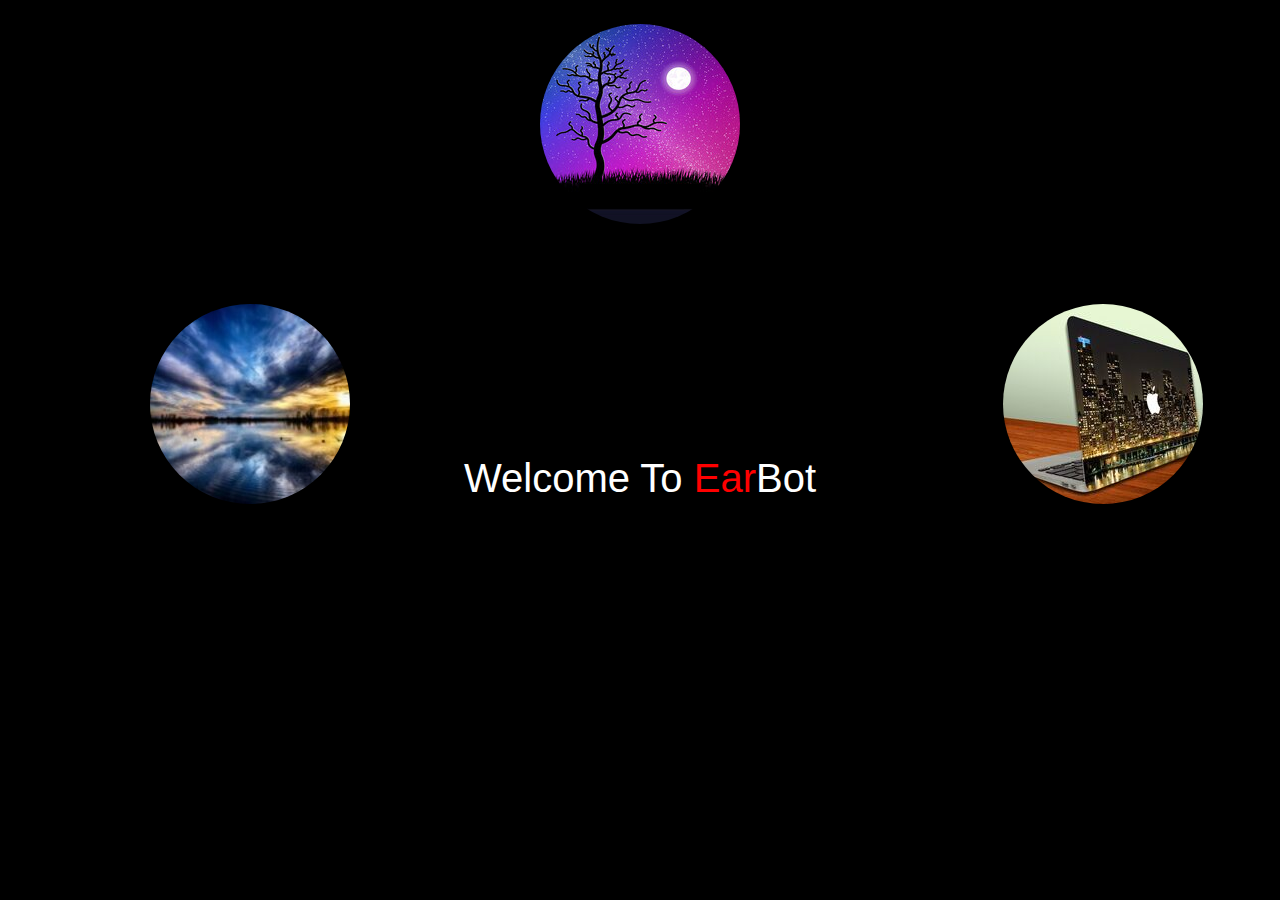
<file: index.html>
<!DOCTYPE html>
<html lang="en">

<head>
    <meta charset="UTF-8">
    <meta http-equiv="X-UA-Compatible" content="IE=edge">
    <meta name="viewport" content="width=device-width, initial-scale=1.0">
    <link rel="stylesheet" href="https://cdn.jsdelivr.net/npm/bootstrap@4.6.1/dist/css/bootstrap.min.css">
    <link rel="stylesheet" href="https://cdnjs.cloudflare.com/ajax/libs/font-awesome/4.7.0/css/font-awesome.min.css">
    <link rel="stylesheet" href="css/style.css">
    <title>Document</title>
</head>

<body style="background:black;">
    <div class="container-fluid">
        <div class="row">
            <div class="col-lg-4 col-md-4 col-12  tr1">
                <a href="home.html">
                    <img src="images/q1.jpg" class="hov2"></a>
            </div>
            <div class="col-lg-4 col-md-4 col-12 py-4 text-center">
                <a href="home.html">
                    <img src="images/q2.jpg" class="j33"></a>
                <div class="tr3">
                    <h1 class="text-white">Welcome To <span style="color: red">Ear</span>Bot</h1>
                </div>
            </div>
            <div class="col-lg-4 col-md-4 col-12 tr2">
                <a href="home.html">
                    <img src="images/q3.jpg" class="hov3"></a>
            </div>

        </div>
    </div>
    <!-- jQuery library -->
    <script src="https://cdn.jsdelivr.net/npm/jquery@3.6.0/dist/jquery.slim.min.js"></script>

    <!-- Popper JS -->
    <script src="https://cdn.jsdelivr.net/npm/popper.js@1.16.1/dist/umd/popper.min.js"></script>

    <!-- Latest compiled JavaScript -->
    <script src="https://cdn.jsdelivr.net/npm/bootstrap@4.6.1/dist/js/bootstrap.bundle.min.js"></script>
</body>

</html>
</file>
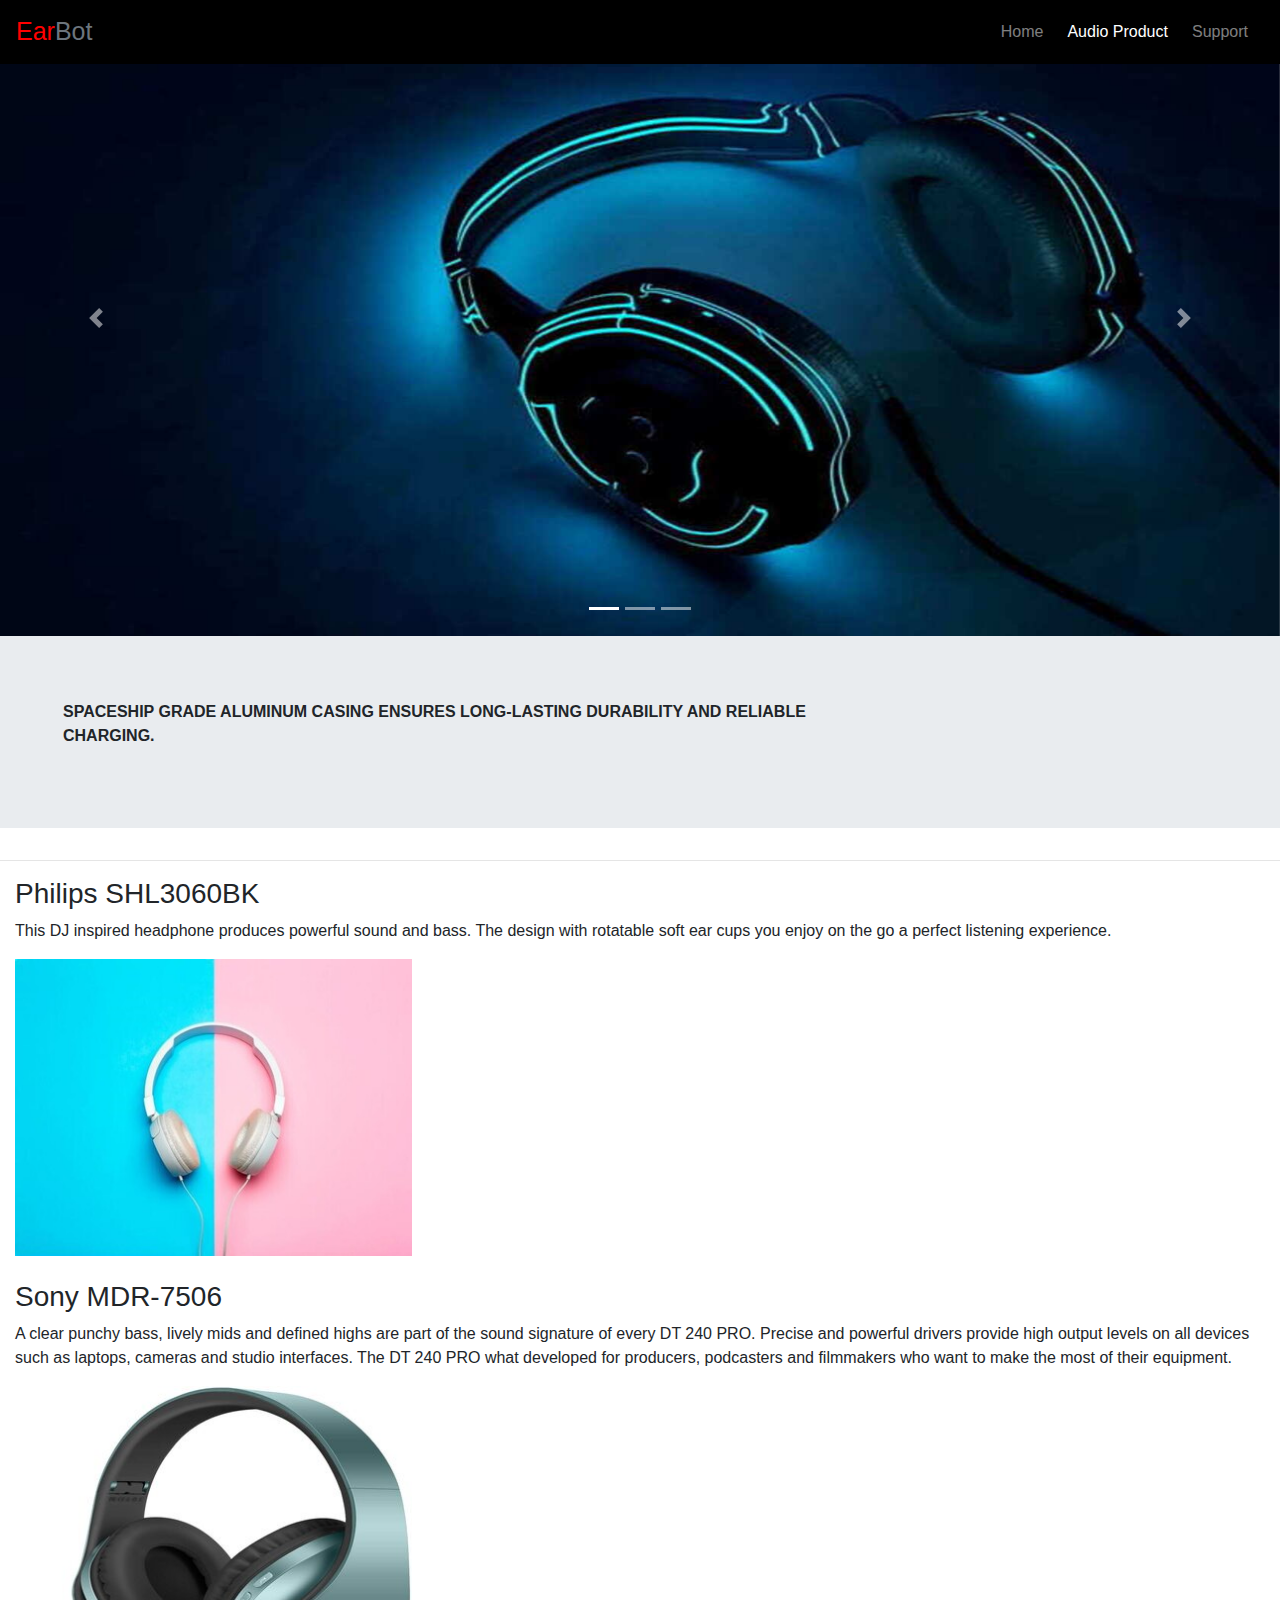
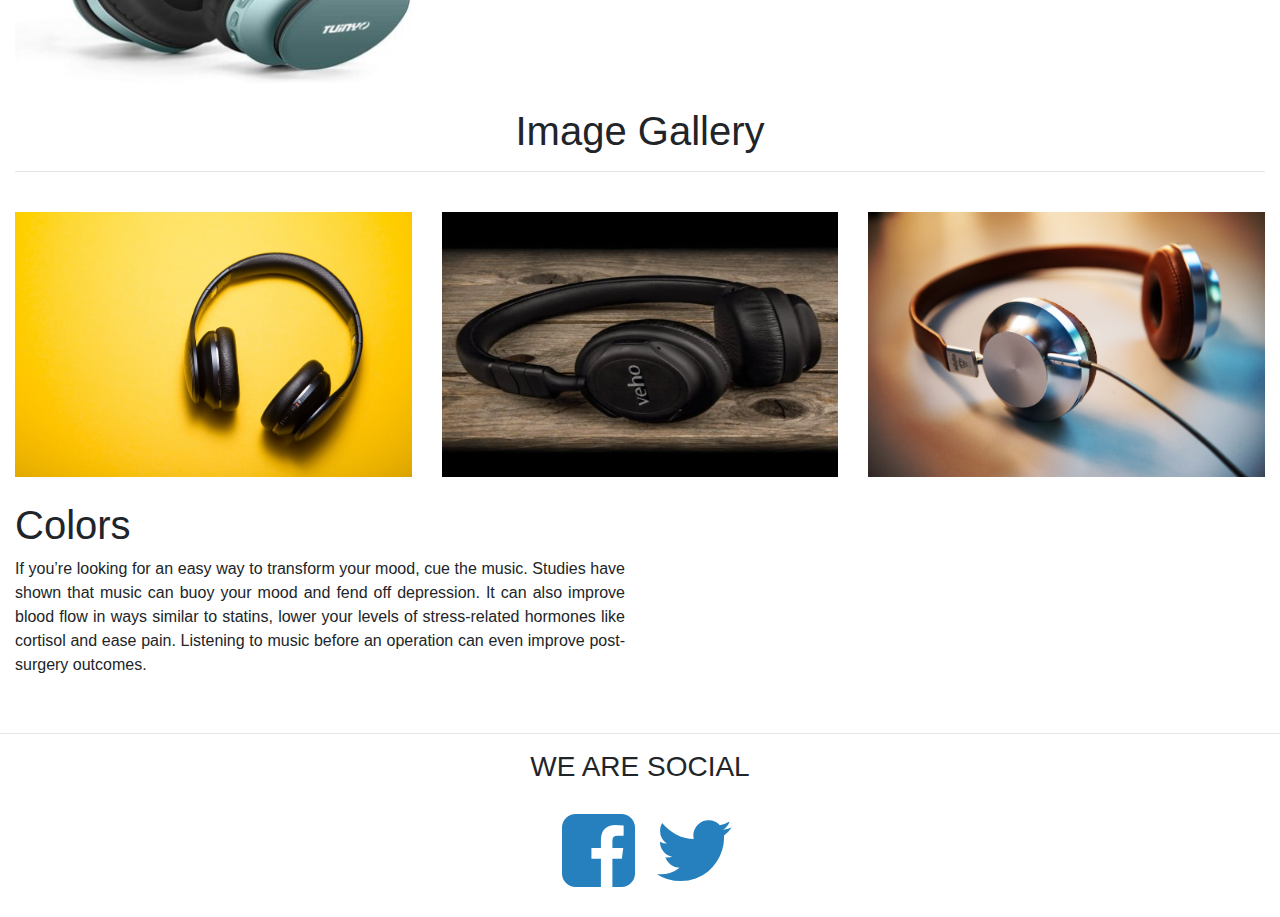
<file: connect.html>
<!DOCTYPE html>
<html lang="en">

<head>
    <meta charset="UTF-8">
    <meta http-equiv="X-UA-Compatible" content="IE=edge">
    <meta name="viewport" content="width=device-width, initial-scale=1.0">
    <!-- Latest compiled and minified CSS -->
    <link rel="stylesheet" href="https://cdn.jsdelivr.net/npm/bootstrap@4.6.1/dist/css/bootstrap.min.css">
    <link rel="stylesheet" href="https://cdnjs.cloudflare.com/ajax/libs/font-awesome/4.7.0/css/font-awesome.min.css">
    <link rel="stylesheet" href="css/style.css">
    <link rel="preconnect" href="https://fonts.googleapis.com">
    <link rel="preconnect" href="https://fonts.gstatic.com" crossorigin>
</head>

<body>
    <nav class="navbar fixed-top navbar-expand-lg navbar-dark navbar-inverse">
        <a class="navbar-brand text-muted" href="#" style="font-size: 25px"><span style="color: red">Ear</span>Bot</a
        >
        <button class="navbar-toggler" type="button" data-toggle="collapse" data-target="#navbarNav" aria-controls="navbarNav" aria-expanded="false" aria-label="Toggle navigation">
    <span class="navbar-toggler-icon"></span>
  </button>
        <div class="collapse navbar-collapse justify-content-end" id="navbarNav">
            <ul class="navbar-nav">
                 <li class="nav-item pr-2">
            <a class="nav-link" href="home.html">Home</a>
        </li>
        <li class="nav-item active pr-2">
            <a class="nav-link" href="#">Audio Product</a>
        </li>
        <li class="nav-item pr-2">
            <a class="nav-link" href="support.html">Support</a>
        </li>
        </ul>
        </div>
    </nav>
    <div id="carouselExampleIndicators" class="carousel slide" data-ride="carousel">
        <ol class="carousel-indicators">
            <li data-target="#carouselExampleIndicators" data-slide-to="0" class="active"></li>
            <li data-target="#carouselExampleIndicators" data-slide-to="1"></li>
            <li data-target="#carouselExampleIndicators" data-slide-to="2"></li>
        </ol>
        <div class="carousel-inner">
            <div class="carousel-item active">
                <img class="d-block w-100" src="images/e2.jpg" alt="First slide">
            </div>
            <div class="carousel-item">
                <img class="d-block w-100" src="images/e4.jpg" alt="Second slide">
            </div>
            <div class="carousel-item">
                <img class="d-block w-100" src="images/e3.jpg" alt="Third slide">
            </div>
            <div class="carousel-item">
                <img class="d-block w-100" src="images/e1.jpg" alt="Fourth slide">
            </div>
        </div>
        <a class="carousel-control-prev" href="#carouselExampleIndicators" role="button" data-slide="prev">
            <span class="carousel-control-prev-icon" aria-hidden="true"></span>
            <span class="sr-only">Previous</span>
        </a>
        <a class="carousel-control-next" href="#carouselExampleIndicators" role="button" data-slide="next">
            <span class="carousel-control-next-icon" aria-hidden="true"></span>
            <span class="sr-only">Next</span>
        </a>
    </div>
    <div class="jumbotron jumbotron-fluid">
        <div class="container-fluid">
            <p class="font-weight-bold pl-5">SPACESHIP GRADE ALUMINUM CASING ENSURES LONG-LASTING DURABILITY AND RELIABLE <br>CHARGING.</p>
        </div>
    </div>
    <hr>
    <div class="container-fluid">
        <h3>Philips SHL3060BK</h3>
        <p>This DJ inspired headphone produces powerful sound and bass. The design with rotatable soft ear cups you enjoy on the go a perfect listening experience.</p>
        <div class="row">
            <div class="col-lg-4 col-md-4 col-12">
                <img src="images/j33.jpg" alt="EarBot" class="img-fluid">
            </div>
        </div>
    </div>
    <br>
    <div class="container-fluid">
        <h3>Sony MDR-7506</h3>
        <p>A clear punchy bass, lively mids and defined highs are part of the sound signature of every DT 240 PRO. Precise and powerful drivers provide high output levels on all devices such as laptops, cameras and studio interfaces. The DT 240 PRO what
            developed for producers, podcasters and filmmakers who want to make the most of their equipment.</p>
        <div class="row">
            <div class="col-lg-4 col-md-4 col-12">
                <img src="images/j5.jpg" alt="EarBot" class="img-fluid">
            </div>
        </div>
    </div>

    <div class="container-fluid py-4">
        <h1 class="text-center text-capitalize">image gallery</h1>
        <hr>
    </div>
    <div class="container-fluid">
        <div class="row">
            <div class="col-lg-4 col-md-4 col-12">
                <img src="images/j1.jpg" alt="EarBot" class="img-fluid">
            </div>
            <div class="col-lg-4 col-md-4 col-12">
                <img src="images/j4.jpg" alt="EarBot" class="img-fluid">
            </div>
            <div class="col-lg-4 col-md-4 col-12">
                <img src="images/p1.jpg" alt="EarBot" class="img-fluid">
            </div>
        </div>
    </div>
    <div class="container-fluid py-4">
        <h1>Colors</h1>
        <div class="row">
            <div class="col-lg-6 col-12 text-justify">
                <p>If you’re looking for an easy way to transform your mood, cue the music. Studies have shown that music can buoy your mood and fend off depression. It can also improve blood flow in ways similar to statins, lower your levels of stress-related
                    hormones like cortisol and ease pain. Listening to music before an operation can even improve post-surgery outcomes.</p>
            </div>
        </div>
    </div>
    <hr>
    <div class="container">
        <h3 class="text-center">WE ARE SOCIAL</h3>
        <div class="icons text-center my-4">
            <i class="fa fa-facebook-square mx-3" style="font-size:85px"></i>
            <i class="fa fa-twitter" style="font-size:85px"></i>
        </div>
    </div>

    <!-- jQuery library -->
    <script src="https://cdn.jsdelivr.net/npm/jquery@3.6.0/dist/jquery.slim.min.js "></script>

    <!-- Popper JS -->
    <script src="https://cdn.jsdelivr.net/npm/popper.js@1.16.1/dist/umd/popper.min.js "></script>

    <!-- Latest compiled JavaScript -->
    <script src="https://cdn.jsdelivr.net/npm/bootstrap@4.6.1/dist/js/bootstrap.bundle.min.js "></script>

</body>

</html>
</file>
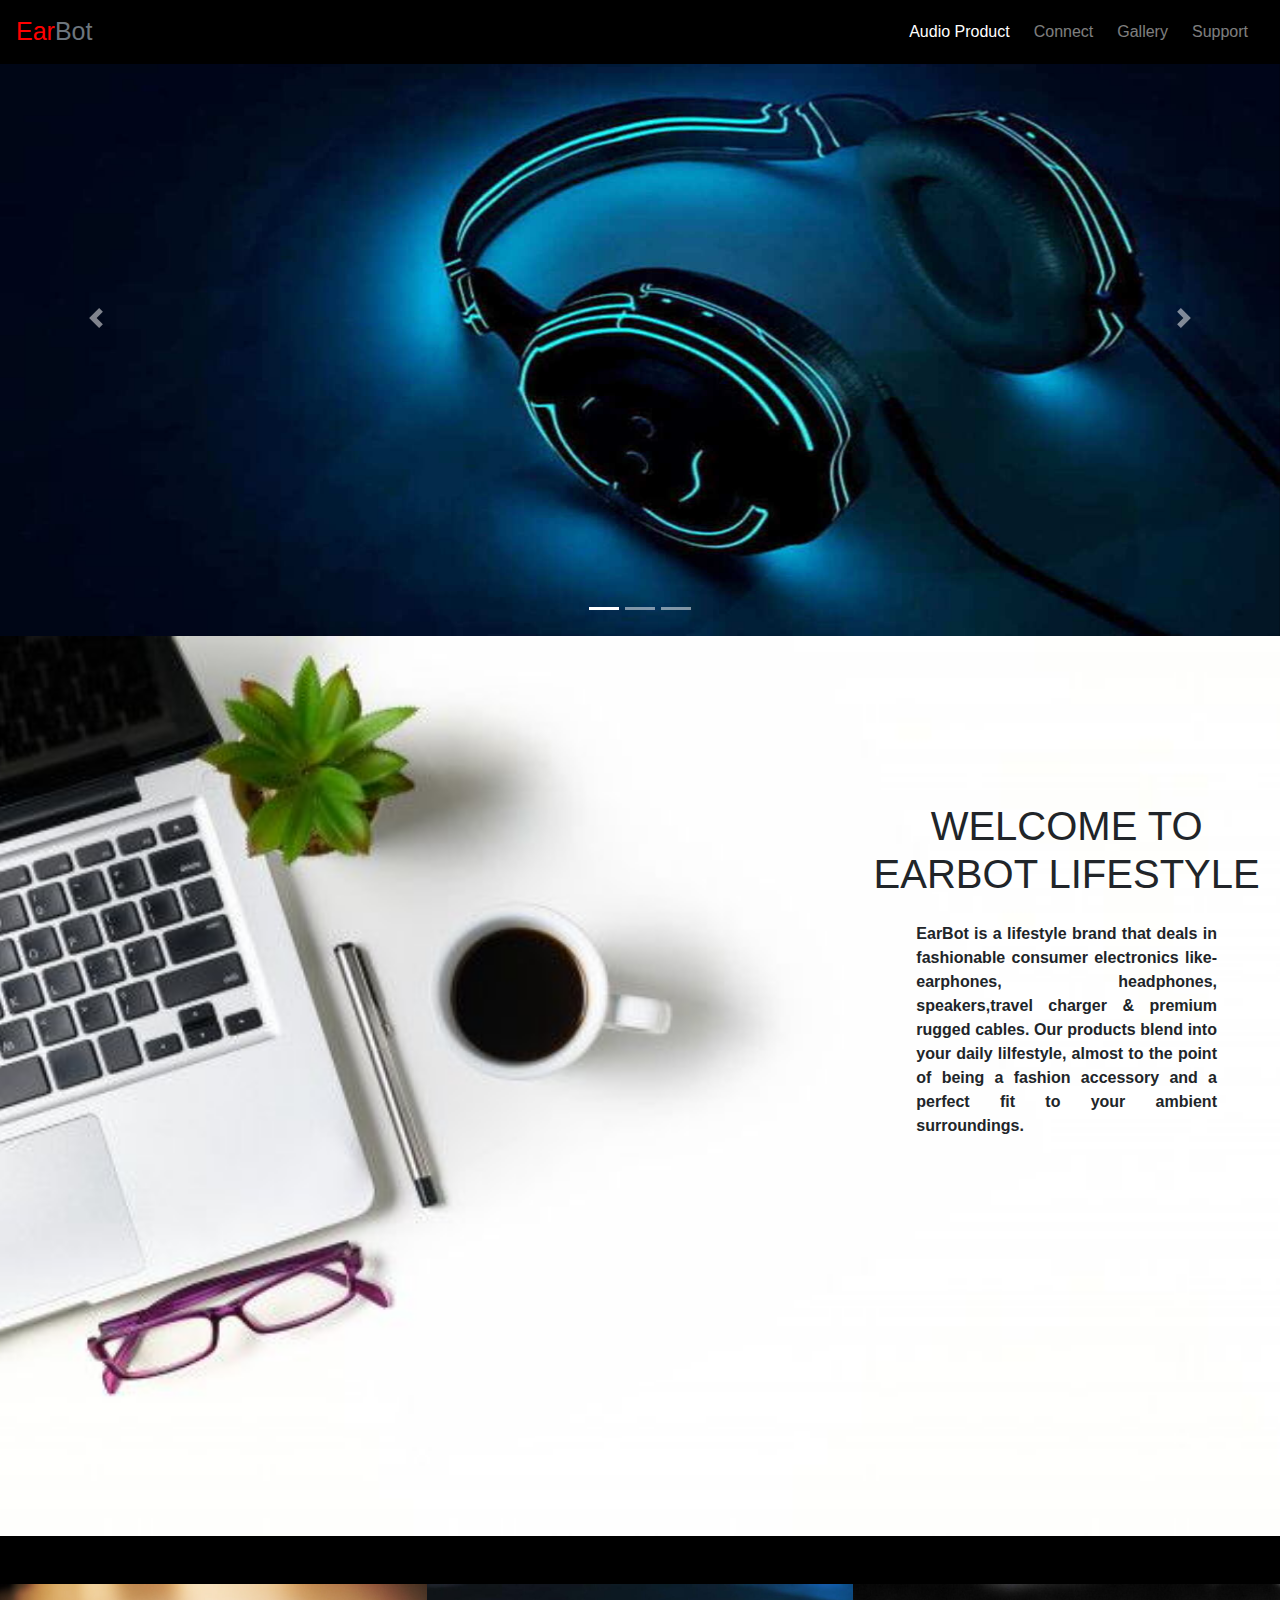
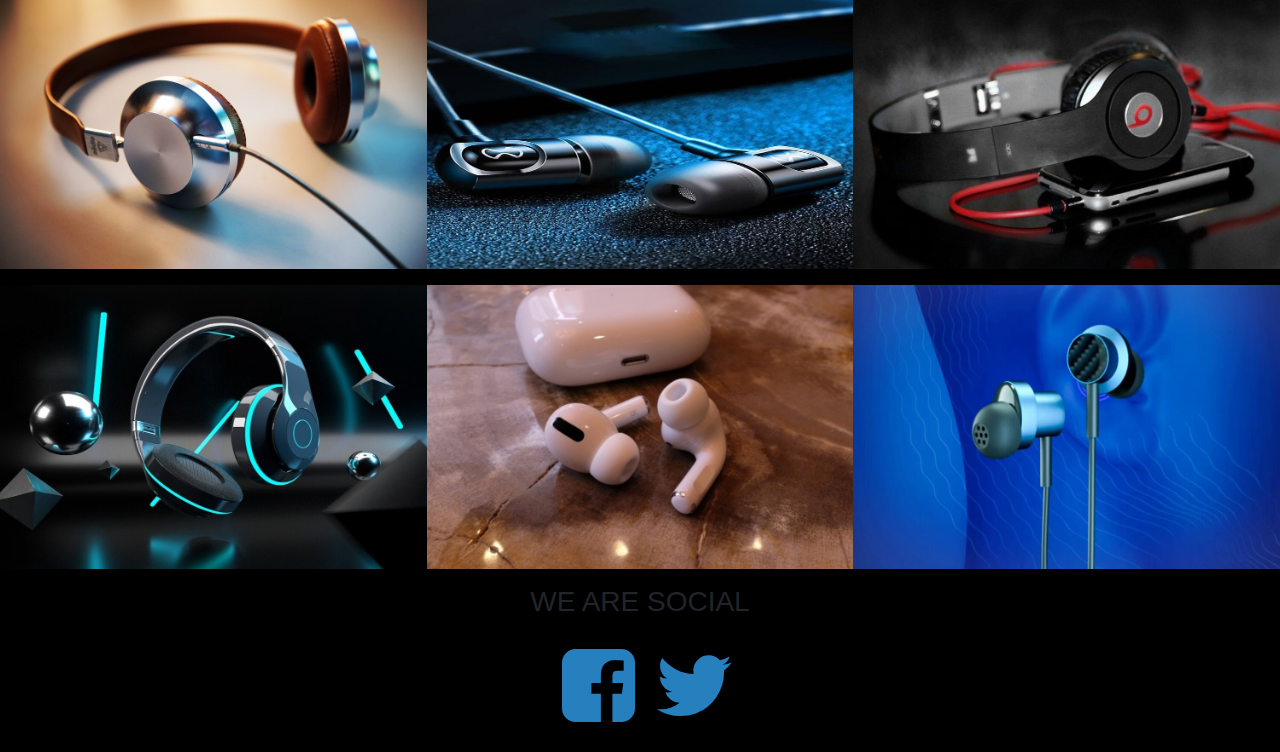
<file: home.html>
<!DOCTYPE html>
<html lang="en">

<head>
    <meta charset="UTF-8">
    <meta http-equiv="X-UA-Compatible" content="IE=edge">
    <meta name="viewport" content="width=device-width, initial-scale=1.0">
    <!-- Latest compiled and minified CSS -->
    <link rel="stylesheet" href="https://cdn.jsdelivr.net/npm/bootstrap@4.6.1/dist/css/bootstrap.min.css">
    <link rel="stylesheet" href="https://cdnjs.cloudflare.com/ajax/libs/font-awesome/4.7.0/css/font-awesome.min.css">
    <link rel="stylesheet" href="css/style.css">
    <link rel="preconnect" href="https://fonts.googleapis.com">
    <link rel="preconnect" href="https://fonts.gstatic.com" crossorigin>


    <title>Document</title>
</head>

<body style="background:black;">
    <nav class="navbar fixed-top navbar-expand-lg navbar-dark navbar-inverse">
        <a class="navbar-brand text-muted" href="#" style="font-size: 25px"><span style="color: red">Ear</span>Bot</a
        >
        <button class="navbar-toggler" type="button" data-toggle="collapse" data-target="#navbarNav" aria-controls="navbarNav" aria-expanded="false" aria-label="Toggle navigation">
    <span class="navbar-toggler-icon"></span>
  </button>
        <div class="collapse navbar-collapse justify-content-end" id="navbarNav">
            <ul class="navbar-nav">
                <li class="nav-item active pr-2">
                    <a class="nav-link" href="#">Audio Product</a>
        </li>
        <li class="nav-item pr-2">
            <a class="nav-link" href="connect.html">Connect</a>
        </li>
        <li class="nav-item pr-2">
            <a class="nav-link" href="#Gallery">Gallery</a>
        </li>
        <li class="nav-item pr-2">
            <a class="nav-link" href="support.html">Support</a>
        </li>
        </ul>
        </div>
    </nav>
    <div id="carouselExampleIndicators" class="carousel slide" data-ride="carousel">
        <ol class="carousel-indicators">
            <li data-target="#carouselExampleIndicators" data-slide-to="0" class="active"></li>
            <li data-target="#carouselExampleIndicators" data-slide-to="1"></li>
            <li data-target="#carouselExampleIndicators" data-slide-to="2"></li>
        </ol>
        <div class="carousel-inner">
            <div class="carousel-item active">
                <img class="d-block w-100" src="images/e2.jpg" alt="First slide">
            </div>
            <div class="carousel-item">
                <img class="d-block w-100" src="images/e4.jpg" alt="Second slide">
            </div>
            <div class="carousel-item">
                <img class="d-block w-100" src="images/e3.jpg" alt="Third slide">
            </div>
            <div class="carousel-item">
                <img class="d-block w-100" src="images/e1.jpg" alt="Fourth slide">
            </div>
        </div>
        <a class="carousel-control-prev" href="#carouselExampleIndicators" role="button" data-slide="prev">
            <span class="carousel-control-prev-icon" aria-hidden="true"></span>
            <span class="sr-only">Previous</span>
        </a>
        <a class="carousel-control-next" href="#carouselExampleIndicators" role="button" data-slide="next">
            <span class="carousel-control-next-icon" aria-hidden="true"></span>
            <span class="sr-only">Next</span>
        </a>
    </div>
    <div class="about_page">
        <div class="container-fluid">
            <div class="row">
                <div class="col-lg-4"></div>
                <div class="col-lg-4"></div>
                <div class="col-lg-4">
                    <h1 class="text-center text-down py-3">WELCOME TO EARBOT LIFESTYLE</h1>
                    <p class="text-justify font-weight-bold px-5">
                        EarBot is a lifestyle brand that deals in fashionable consumer electronics like- earphones, headphones, speakers,travel charger & premium rugged cables. Our products blend into your daily lilfestyle, almost to the point of being a fashion accessory and
                        a perfect fit to your ambient surroundings.
                    </p>
                </div>
            </div>
        </div>
    </div>

    <div class="container-fluid" id="Gallery">
        <div class="row pt-5">
            <div class="col-lg-4 col-md-6 col-12 px-0">
                <figure>
                    <img src="images/p1.jpg" alt="EarBot" class="img-fluid">
                </figure>
            </div>
            <div class="col-lg-4 col-md-6 col-12 px-0">
                <figure>
                    <img src="images/p4.jpg" alt="EarBot" class="img-fluid">
                </figure>
            </div>
            <div class="col-lg-4 col-md-6 col-12 px-0">
                <figure>
                    <img src="images/p2.jpg" alt="EarBot" class="img-fluid">
                </figure>
            </div>
            <div class="col-lg-4 col-md-6 col-12 px-0">
                <figure>
                    <img src="images/p3.jpg" alt="EarBot" class="img-fluid">
                </figure>
            </div>
            <div class="col-lg-4 col-md-6 col-12 px-0">
                <figure>
                    <img src="images/p5.jpg" alt="EarBot" class="img-fluid">
                </figure>
            </div>
            <div class="col-lg-4 col-md-6 col-12 px-0">
                <figure>
                    <img src="images/p6.jpg" alt="EarBot" class="img-fluid">
                </figure>
            </div>
        </div>

    </div>
    <div class="container">
        <h3 class="text-center">WE ARE SOCIAL</h3>
        <div class="icons text-center my-4">
            <i class="fa fa-facebook-square mx-3" style="font-size:85px"></i>
            <i class="fa fa-twitter" style="font-size:85px"></i>
        </div>
    </div>
    <!-- jQuery library -->
    <script src="https://cdn.jsdelivr.net/npm/jquery@3.6.0/dist/jquery.slim.min.js"></script>

    <!-- Popper JS -->
    <script src="https://cdn.jsdelivr.net/npm/popper.js@1.16.1/dist/umd/popper.min.js"></script>

    <!-- Latest compiled JavaScript -->
    <script src="https://cdn.jsdelivr.net/npm/bootstrap@4.6.1/dist/js/bootstrap.bundle.min.js"></script>

</body>

</html>
</file>
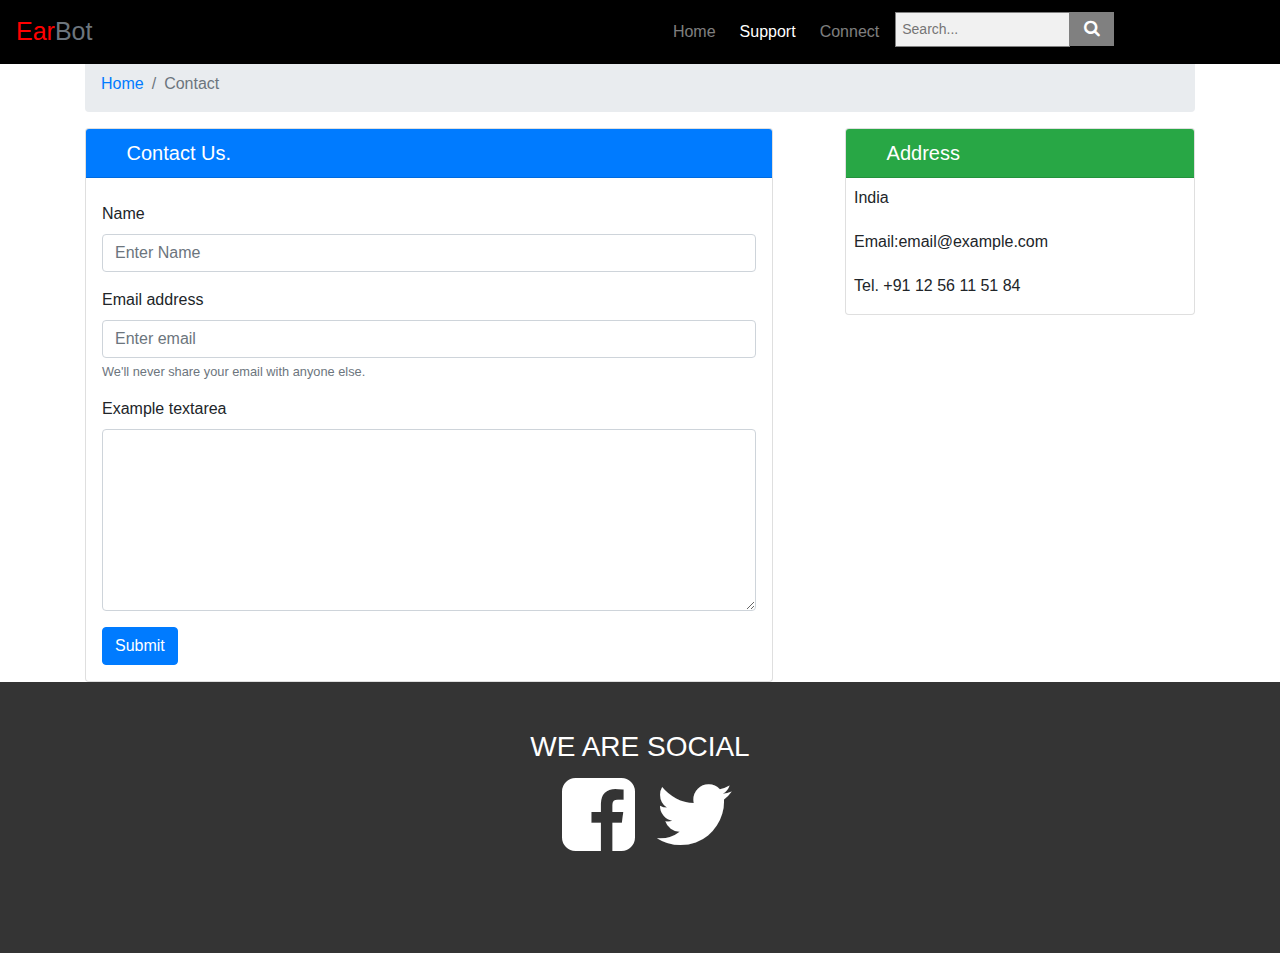
<file: support.html>
<!DOCTYPE html>
<html lang="en">

<head>
    <meta charset="UTF-8">
    <meta http-equiv="X-UA-Compatible" content="IE=edge">
    <meta name="viewport" content="width=device-width, initial-scale=1.0">
    <!-- Latest compiled and minified CSS -->
    <link rel="stylesheet" href="https://cdn.jsdelivr.net/npm/bootstrap@4.6.1/dist/css/bootstrap.min.css">
    <link rel="stylesheet" href="css/style.css">
    <link rel="preconnect" href="https://fonts.googleapis.com">
    <link rel="preconnect" href="https://fonts.gstatic.com" crossorigin>
    <link rel="stylesheet" href="https://use.fontawesome.com/releases/v5.6.3/css/all.css" integrity="sha384-UHRtZLI+pbxtHCWp1t77Bi1L4ZtiqrqD80Kn4Z8NTSRyMA2Fd33n5dQ8lWUE00s/" crossorigin="anonymous">
    <link rel="stylesheet" href="https://cdnjs.cloudflare.com/ajax/libs/font-awesome/4.7.0/css/font-awesome.min.css">
</head>

<body>

    <nav class="navbar fixed-top navbar-expand-lg navbar-dark navbar-inverse">
        <a class="navbar-brand text-muted" href="#" style="font-size: 25px"><span style="color: red">Ear</span>Bot</a>

        <button class="navbar-toggler" type="button" data-toggle="collapse" data-target="#navbarNav" aria-controls="navbarNav" aria-expanded="false" aria-label="Toggle navigation">
    <span class="navbar-toggler-icon"></span>
  </button>
        <div class="collapse navbar-collapse justify-content-end" id="navbarNav">
            <ul class="navbar-nav" style="padding-right:150px;">
                <li class="nav-item pr-2">
                    <a class="nav-link" href="home.html">Home</a>
                </li>
                <li class="nav-item active pr-2">
                    <a class="nav-link" href="#">Support</a>
                </li>
                <li class="nav-item pr-2">
                    <a class="nav-link" href="connect.html">
                Connect
            </a>
                </li>
                <form class="example" action="action_page.php">
                    <input type="text" placeholder="Search..." name="search">
                    <button type="submit"><i class="fa fa-search"></i></button>
                </form>
            </ul>
        </div>
    </nav>
    <br>
    <div class="container">
        <nav aria-label="breadcrumb">
            <ol class="breadcrumb">
                <li class="breadcrumb-item"><a href="#">Home</a></li>
                <li class="breadcrumb-item active" aria-current="page">Contact</li>
            </ol>
        </nav>
    </div>
    <div class="container">
        <div class="row justify-content-between">
            <div class="col-lg-6 col-12">
                <div class="card" style="width:43rem">
                    <h5 class="card-header text-white bg-primary">
                        <i class="fas fa-envelope text-white"></i> Contact Us.
                    </h5>
                    <form class="px-3 pt-4">
                        <div class="form-group">
                            <label for="exampleInputEmail1">Name</label>
                            <input type="text" class="form-control" id="exampleInputName1" aria-describedby="nameHelp" placeholder="Enter Name" required>
                        </div>
                        <div class="form-group">
                            <label for="exampleInputEmail1">Email address</label>
                            <input type="email" class="form-control" id="exampleInputEmail1" aria-describedby="emailHelp" placeholder="Enter email" required>
                            <small id="emailHelp" class="form-text text-muted">We'll never share your email with anyone else.</small>
                        </div>
                        <div class="form-group">
                            <label for="exampleFormControlTextarea1">Example textarea</label>
                            <textarea class="form-control" id="exampleFormControlTextarea1" rows="7" required></textarea>
                        </div>
                        <div class="pb-3">
                            <button type="submit" class="btn btn-primary">Submit</button></div>
                    </form>
                </div>
            </div>
            <div class="col-lg-4">
                <div class="card">
                    <h5 class="card-header text-white bg-success">
                        <i class="fas fa-home"></i> Address</h5>
                    <p class="pt-2 px-2">India</p>
                    <p class="pt-1 px-2">Email:email@example.com</p>
                    <p class="pt-1 px-2">Tel. +91 12 56 11 51 84</p>
                </div>
            </div>
        </div>
    </div>
    <div class="container-fluid pb-5" style="background:#343434;">
        <h3 class="text-center text-white pt-5">WE ARE SOCIAL</h3>
        <div class="icon text-white text-center pb-5">
            <i class="fa fa-facebook-square mx-3" style="font-size:85px"></i>
            <i class="fa fa-twitter" style="font-size:85px"></i>
        </div>
    </div>

    <!-- jQuery library -->
    <script src="https://cdn.jsdelivr.net/npm/jquery@3.6.0/dist/jquery.slim.min.js "></script>

    <!-- Popper JS -->
    <script src="https://cdn.jsdelivr.net/npm/popper.js@1.16.1/dist/umd/popper.min.js "></script>

    <!-- Latest compiled JavaScript -->
    <script src="https://cdn.jsdelivr.net/npm/bootstrap@4.6.1/dist/js/bootstrap.bundle.min.js "></script>

</body>

</html>
</file>
<file: css/style.css>
* {
            padding: 0;
            margin: 0;
        }
        
        .carousel-inner img {
            width: 100%;
            height: 100%;
        }
        
        .navbar-inverse {
            background: black;
            border: none;
        }
        
        .fixed-top {
            position: fixed;
            top: 0;
            right: 0;
            left: 0;
            z-index: 1030;
        }
        
        .about_page {
            background: url(../images/a1.jpg) center center no-repeat;
            background-size: cover;
            width: 100%;
            height: 100vh;
            padding-top: 150px;
        }
        
        figure:hover {
            transform: scale(1.08);
            box-shadow: 0 13px 20px rgba(0, 0, 0, .12), 0 4px 8px rgba(0, 0, 0, .06);
        }
        
        figure {
            transition: transform .5s;
        }
        
        .icons {
            color: rgb(38, 128, 189) !important;
            margin-bottom: 4rem;
        }
        
        .icons :hover {
            color: rgb(12, 78, 122) !important;
        }
        
        * {
            font-family: 'Bebas Neue', cursive;
            font-family: 'Josefin Sans', sans-serif;
            font-family: 'Merriweather', serif;
            font-family: 'Orelega One', cursive;
            font-family: 'Oswald', sans-serif;
            font-family: 'Roboto', sans-serif;
            font-family: 'Source Serif Pro', serif;
            font-family: 'Yanone Kaffeesatz', sans-serif;
        }
        /* Style the search field */
        
        form.example input[type=text] {
            padding: 6px;
            font-size: 14px;
            border: 1px solid grey;
            float: left;
            width: 80%;
            background: #f1f1f1;
        }
        /* Style the submit button */
        
        form.example button {
            float: left;
            width: 20%;
            padding: 3.4px;
            background: gray;
            color: white;
            font-size: 17px;
            border: 1px solid grey;
            border-left: none;
            /* Prevent double borders */
            cursor: pointer;
        }
        
        form.example button:hover {
            background: #0b7dda;
        }
        /* Clear floats */
        
        form.example::after {
            content: "";
            clear: both;
            display: table;
        }
        
        .breadcrumb {
            padding: 3rem 1rem 1rem;
        }
        
        .j33 {
            /* transform: translatey(50%); */
            border-radius: 50%;
            overflow: hidden;
            transition-duration: 0.8s;
            transition-property: transform;
        }
        
        .j33:hover {
            transform: rotate(360deg);
            -webkit-transform: rotate(360deg);
        }
        
        .tr1 {
            transform: translatey(100%);
            padding-left: 150px;
        }
        
        .hov2 {
            border-radius: 50%;
            overflow: hidden;
            transition-duration: 0.8s;
            transition-property: transform;
        }
        
        .hov2:hover {
            transform: rotate(360deg);
            -webkit-transform: rotate(360deg);
        }
        
        .tr2 {
            transform: translatey(100%);
            padding-left: 150px;
        }
        
        .hov3 {
            border-radius: 50%;
            overflow: hidden;
            transition-duration: 0.8s;
            transition-property: transform;
        }
        
        .hov3:hover {
            transform: rotate(360deg);
            -webkit-transform: rotate(360deg);
        }
        
        .tr3 {
            transform: translatey(230px);
        }
</file>
